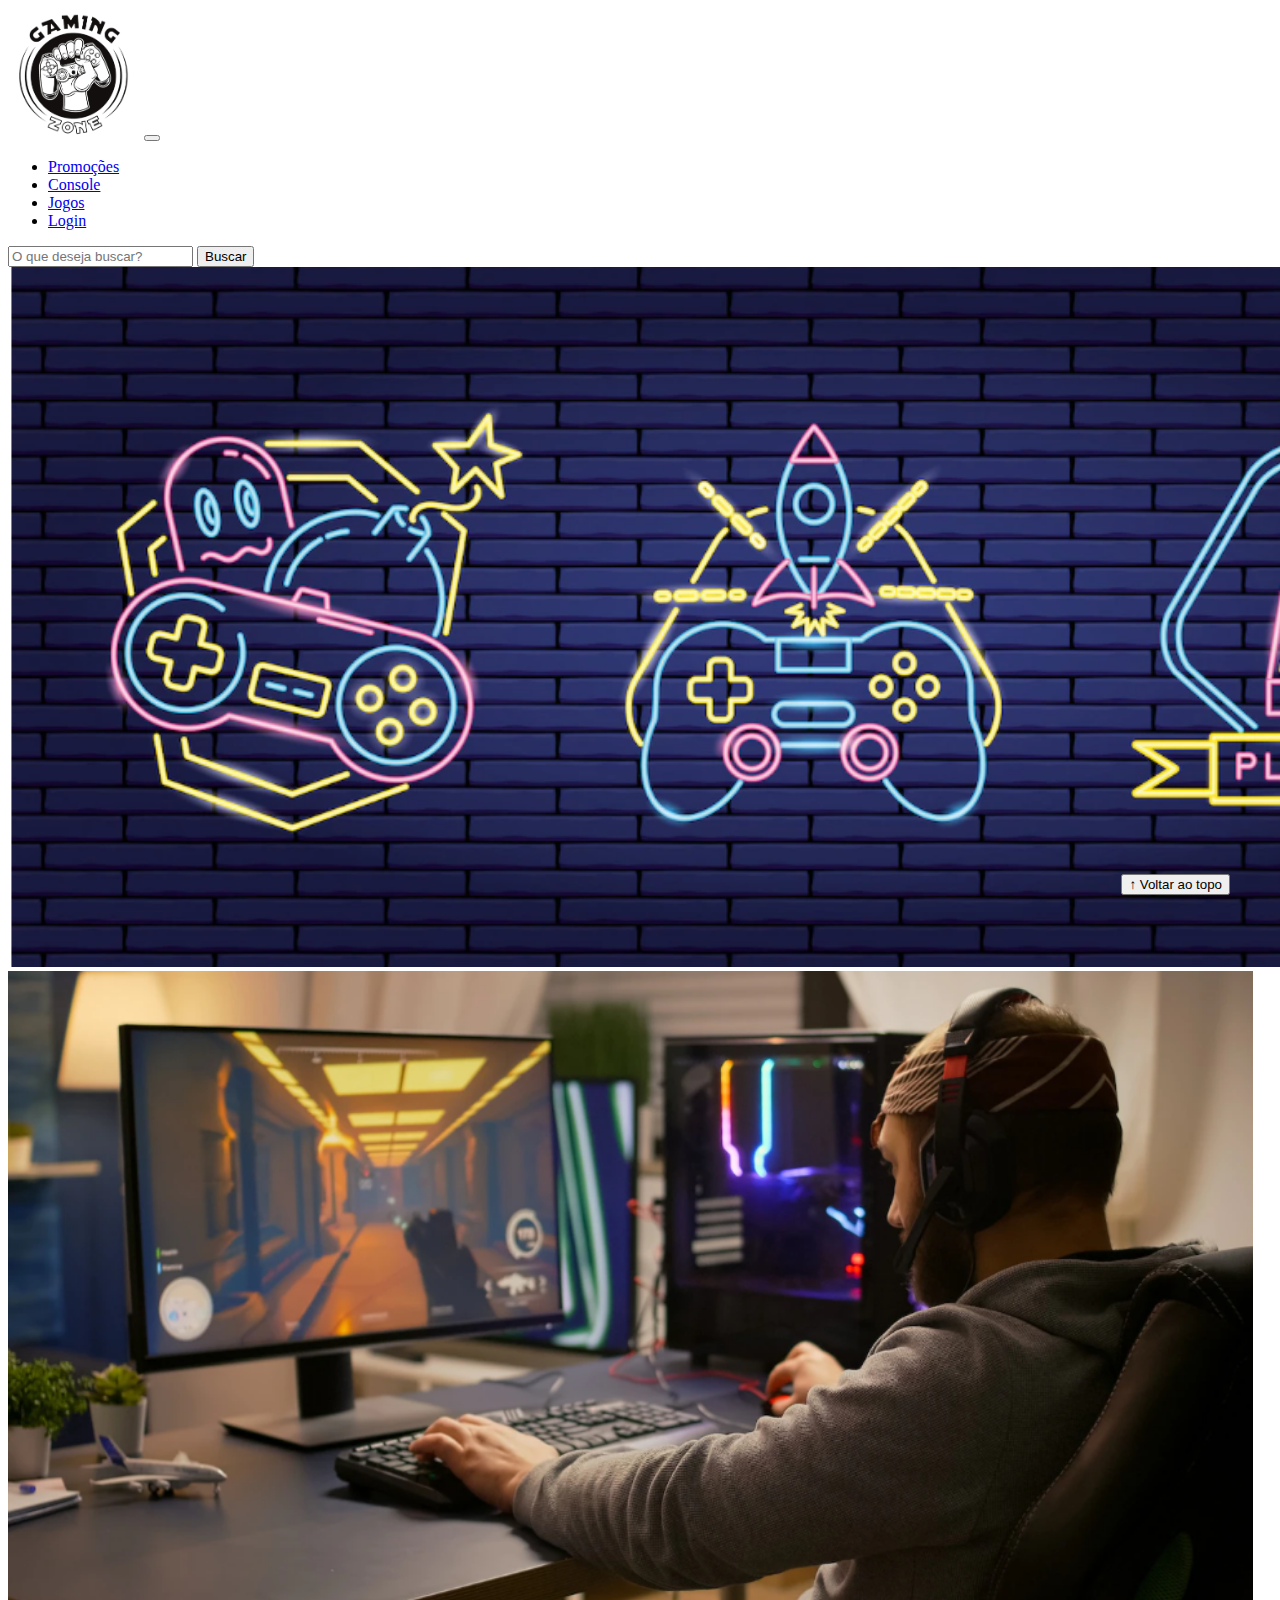
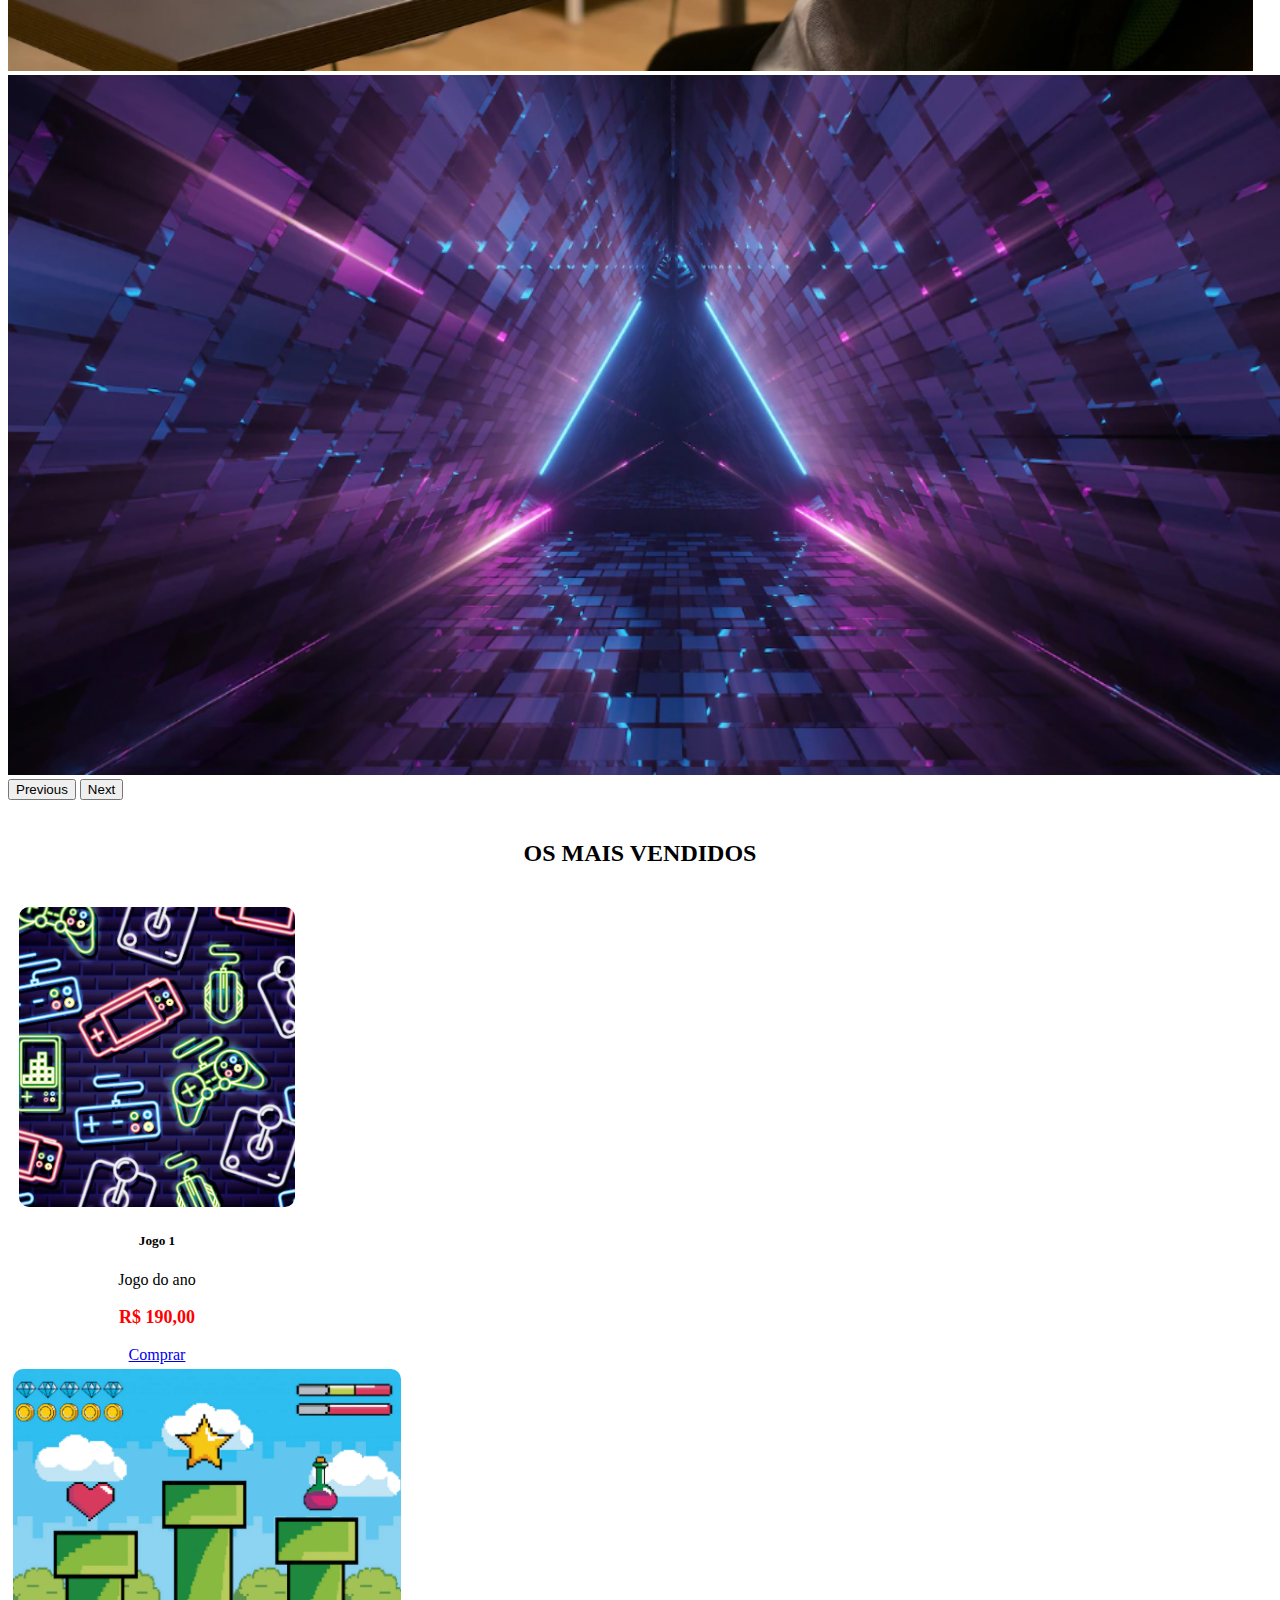
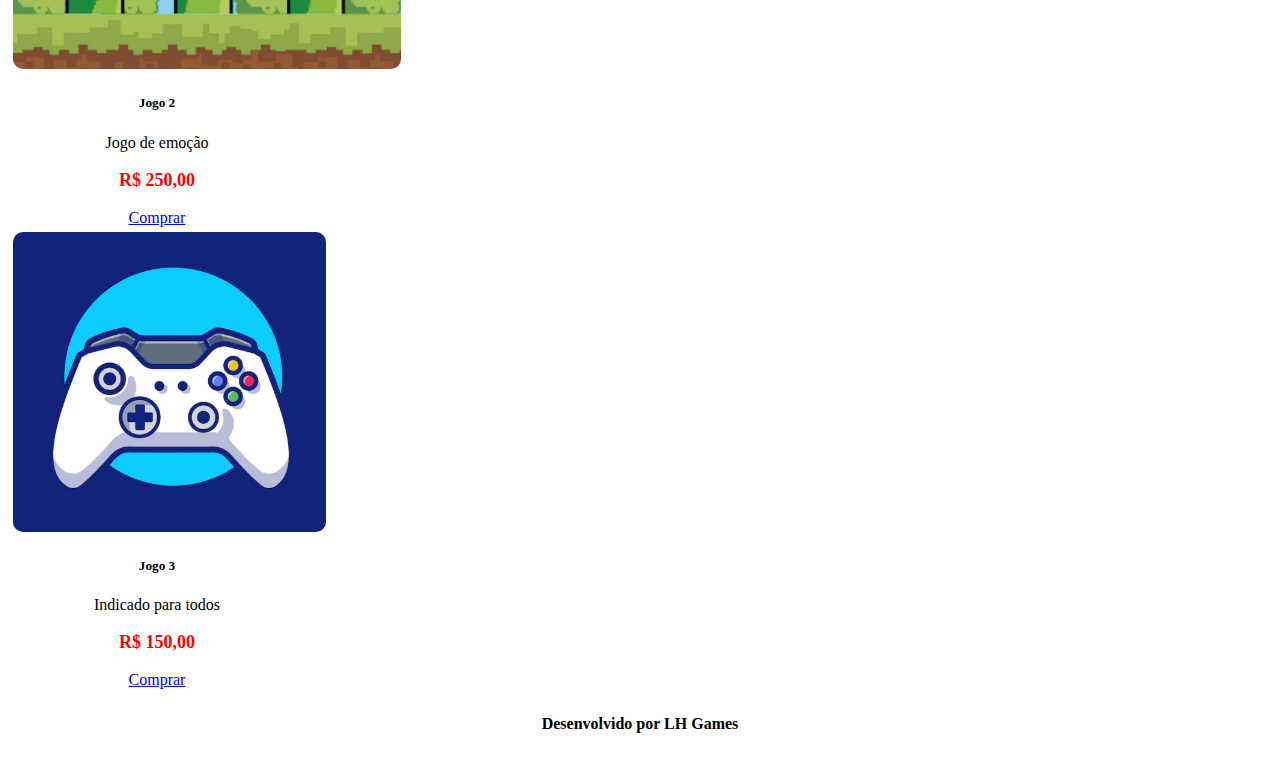
<file: index.html>
<!DOCTYPE html>
<html lang="pt-br">

<head>
  <meta charset="UTF-8">
  <meta http-equiv="X-UA-Compatible" content="IE=edge">
  <meta name="viewport" content="width=device-width, initial-scale=1.0">
  <title>LH Games</title>
  <link href="https://cdn.jsdelivr.net/npm/bootstrap@5.2.2/dist/css/bootstrap.min.css" rel="stylesheet"
    integrity="sha384-Zenh87qX5JnK2Jl0vWa8Ck2rdkQ2Bzep5IDxbcnCeuOxjzrPF/et3URy9Bv1WTRi" crossorigin="anonymous">
  <link rel="stylesheet" href="css/estilo.css">
</head>

<body>
  <header>
    <nav class="navbar navbar-expand-lg bg-body-tertiary">
      <div class="container-fluid">
        <a class="navbar-brand" href="index.html"><img src="img/logo.png"></a>
        <button class="navbar-toggler" type="button" data-bs-toggle="collapse" data-bs-target="#navbarSupportedContent"
          aria-controls="navbarSupportedContent" aria-expanded="false" aria-label="Toggle navigation">
          <span class="navbar-toggler-icon"></span>
        </button>
        <div class="collapse navbar-collapse" id="navbarSupportedContent">
          <ul class="navbar-nav me-auto mb-2 mb-lg-0">
            <li class="nav-item">
              <a class="nav-link active" aria-current="page" href="#">Promoções</a>
            </li>
            <li class="nav-item">
              <a class="nav-link" href="#">Console</a>
            </li>
            <li class="nav-item">
              <a class="nav-link" href="#">Jogos</a>
            </li>
            <li class="nav-item">
              <a class="nav-link" href="login.html">Login</a>
            </li>
          </ul>
          <form class="d-flex" role="search">
            <input class="form-control me-2" type="search" placeholder="O que deseja buscar?" aria-label="Search">
            <button class="btn btn-outline-success" type="submit">Buscar</button>
          </form>
        </div>
      </div>
    </nav>
  </header>

  <main>
    <section id="section-banners" class="container-fluid">
      <div id="carouselExampleControls" class="carousel slide" data-bs-ride="carousel">
        <div class="carousel-inner">
          <div class="carousel-item active">
            <img src="img/banner1.PNG" class="d-block w-100" alt="Venha comprar na nossa loja!">
          </div>
          <div class="carousel-item">
            <img src="img/banner2.PNG" class="d-block w-100" alt="Promoção de produtos">
          </div>
          <div class="carousel-item">
            <img src="img/banner3.PNG" class="d-block w-100" alt="Várias novidades de produtos">
          </div>
        </div>
        <button class="carousel-control-prev" type="button" data-bs-target="#carouselExampleControls"
          data-bs-slide="prev">
          <span class="carousel-control-prev-icon" aria-hidden="true"></span>
          <span class="visually-hidden">Previous</span>
        </button>
        <button class="carousel-control-next" type="button" data-bs-target="#carouselExampleControls"
          data-bs-slide="next">
          <span class="carousel-control-next-icon" aria-hidden="true"></span>
          <span class="visually-hidden">Next</span>
        </button>
      </div>
    </section>

    <section id="section-vendidos" class="container-fluid">

      <h2>OS MAIS VENDIDOS</h2>

      <div class="card-group">
        <div class="card" style="width: 18rem;">
          <img src="img/jogo1.PNG" class="card-img-top" alt="Jogo de aventura">
          <div class="card-body">
            <h5 class="card-title">Jogo 1</h5>
            <p class="card-text">Jogo do ano</p>
            <p class="preco">R$ 190,00</p>
            <a href="#" class="btn btn-primary">Comprar</a>
          </div>
        </div>

        <div class="card" style="width: 18rem;">
          <img src="img/jogo2.PNG" class="card-img-top" alt="Jogo de corrida">
          <div class="card-body">
            <h5 class="card-title">Jogo 2</h5>
            <p class="card-text">Jogo de emoção</p>
            <p class="preco">R$ 250,00</p>
            <a href="#" class="btn btn-primary">Comprar</a>
          </div>
        </div>

        <div class="card" style="width: 18rem;">
          <img src="img/jogo3.PNG" class="card-img-top" alt="Melhor de todos">
          <div class="card-body">
            <h5 class="card-title">Jogo 3</h5>
            <p class="card-text">Indicado para todos</p>
            <p class="preco">R$ 150,00</p>
            <a href="#" class="btn btn-primary">Comprar</a>
          </div>
        </div>
      </div>
    </section>
  </main>

  <footer>
    <p>Desenvolvido por LH Games</p>
  </footer>

  <button id="voltar-topo" type="button" class="btn btn-outline-primary" onclick="voltarTopo()">&uarr; Voltar ao
    topo</button>

  <script src="js/script.js"></script>
  <script src="https://cdn.jsdelivr.net/npm/bootstrap@5.2.2/dist/js/bootstrap.bundle.min.js"
    integrity="sha384-OERcA2EqjJCMA+/3y+gxIOqMEjwtxJY7qPCqsdltbNJuaOe923+mo//f6V8Qbsw3"
    crossorigin="anonymous"></script>

</body>

</html>
</file>
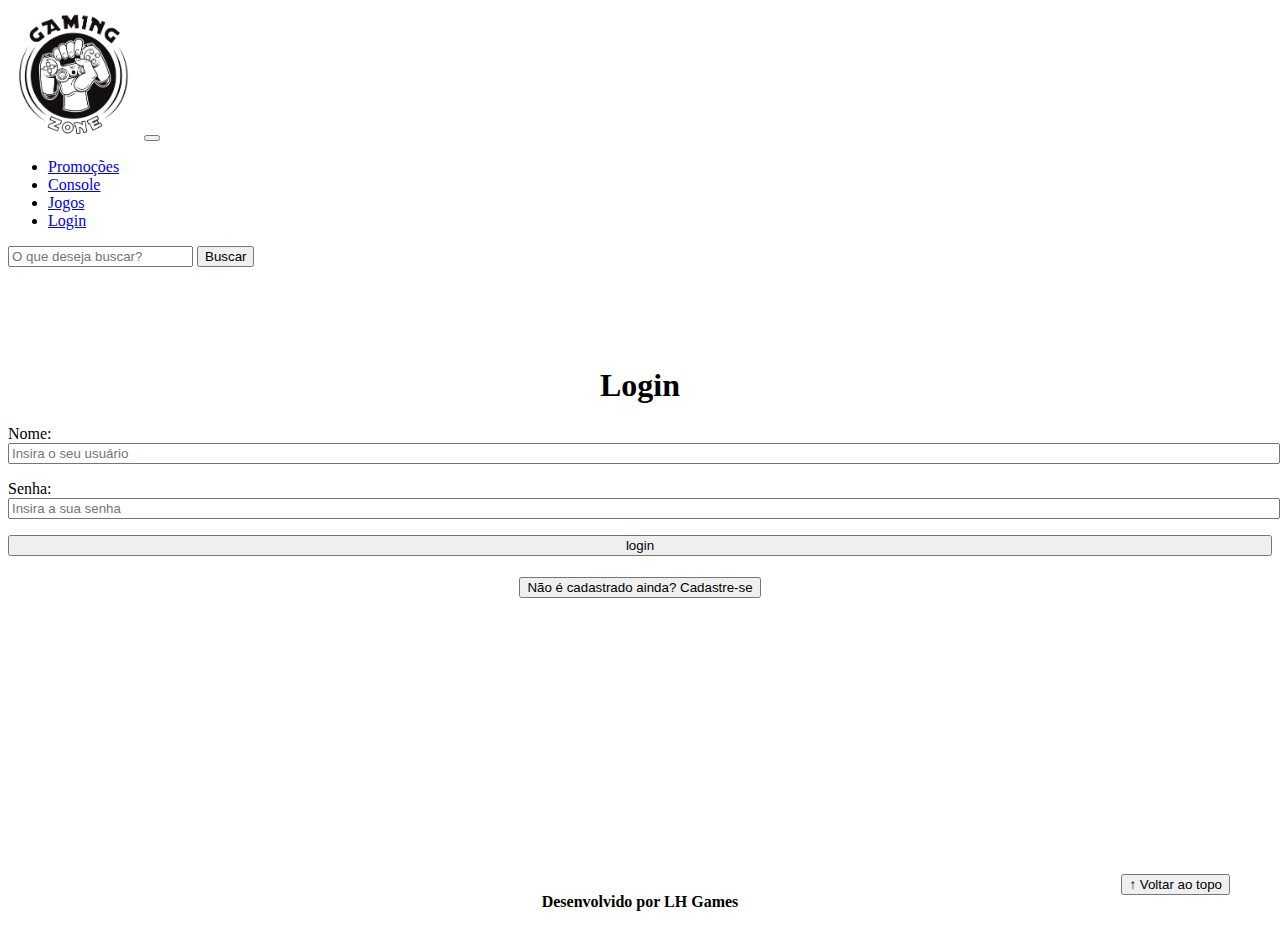
<file: login.html>
<!DOCTYPE html>
<html lang="pt-br">

<head>
    <meta charset="UTF-8">
    <meta http-equiv="X-UA-Compatible" content="IE=edge">
    <meta name="viewport" content="width=device-width, initial-scale=1.0">
    <title>LH Games - login</title>
    <link href="https://cdn.jsdelivr.net/npm/bootstrap@5.2.2/dist/css/bootstrap.min.css" rel="stylesheet"
        integrity="sha384-Zenh87qX5JnK2Jl0vWa8Ck2rdkQ2Bzep5IDxbcnCeuOxjzrPF/et3URy9Bv1WTRi" crossorigin="anonymous">
    <link rel="stylesheet" href="css/estilo.css">
</head>

<body>
    <header>
        <nav class="navbar navbar-expand-lg bg-body-tertiary">
            <div class="container-fluid">
                <a class="navbar-brand" href="index.html"><img src="img/logo.png"></a>
                <button class="navbar-toggler" type="button" data-bs-toggle="collapse"
                    data-bs-target="#navbarSupportedContent" aria-controls="navbarSupportedContent"
                    aria-expanded="false" aria-label="Toggle navigation">
                    <span class="navbar-toggler-icon"></span>
                </button>
                <div class="collapse navbar-collapse" id="navbarSupportedContent">
                    <ul class="navbar-nav me-auto mb-2 mb-lg-0">
                        <li class="nav-item">
                            <a class="nav-link active" aria-current="page" href="#">Promoções</a>
                        </li>
                        <li class="nav-item">
                            <a class="nav-link" href="#">Console</a>
                        </li>
                        <li class="nav-item">
                            <a class="nav-link" href="#">Jogos</a>
                        </li>
                        <li class="nav-item">
                            <a class="nav-link" href="login.html">Login</a>
                        </li>
                    </ul>
                    <form class="d-flex" role="search">
                        <input class="form-control me-2" type="search" placeholder="O que deseja buscar?"
                            aria-label="Search">
                        <button class="btn btn-outline-success" type="submit">Buscar</button>
                    </form>
                </div>
            </div>
        </nav>
    </header>

    <main>
        <section id="section-login">
            <h1>Login</h1>
            <div class="d-flex justify-content-center">
                <form method="post" action="" id="login">
                    <p>
                        <label for="usuario">Nome: </label>
                        <input id="usuario" name="usuario" required="required" type="text"
                            placeholder="Insira o seu usuário" class="form-control" />
                    </p>
                    <p>
                        <label for="senha">Senha: </label>
                        <input id="senha" name="senha" required="required" type="password"
                            placeholder="Insira a sua senha" class="form-control" />
                    </p>
                    <p>
                        <input type="button" value="login" class="btn btn-primary" id="bt-login" onclick="login()" />
                    </p>
                </form>
            </div>
        </section>

        <section id="section-cadastro">
            <div id="botao-cadastrar">
                <button type="button" class="btn btn-info">Não é cadastrado ainda? Cadastre-se</button>
            </div>
            <div id="form-cadastrar">

                <h1>Criar minha conta</h1>
                <p>Informe os seus dados abaixo para criar sua conta.</p>

                <div class="d-flex justify-content-center">
                    <form method="post" action="" id="login">
                        <p>
                            <label for="usuario">Usuário: </label>
                            <input id="usuario" name="usuario" required="required" type="text"
                                placeholder="ex. nome de usuário" class="form-control" />
                        </p>
                        <p>
                            <label for="email">E-mail: </label>
                            <input id="email" name="email" required="required" type="email"
                                placeholder="seu@email.com.br" class="form-control" />
                        </p>
                        <p>
                            <label for="senha">Senha: </label>
                            <input id="senha" name="senha" required="required" type="password"
                                placeholder="mínimo de 6 caracteres" class="form-control" />
                        </p>
                        <p>
                            <input type="button" value="Cadastrar" class="btn btn-primary" id="bt-cadastrar"
                                onclick="cadastro()" />
                        </p>
                    </form>
                </div>
            </div>
        </section>
    </main>

    <footer>
        <p>Desenvolvido por LH Games</p>
    </footer>

    <button id="voltar-topo" type="button" class="btn btn-outline-primary" onclick="voltarTopo()">&uarr; Voltar ao
        topo</button>

    <script src="https://cdn.jsdelivr.net/npm/bootstrap@5.2.2/dist/js/bootstrap.bundle.min.js"
        integrity="sha384-OERcA2EqjJCMA+/3y+gxIOqMEjwtxJY7qPCqsdltbNJuaOe923+mo//f6V8Qbsw3"
        crossorigin="anonymous"></script>
    <script src="js/script.js"></script>

    <script src="https://code.jquery.com/jquery-3.6.1.js"
        integrity="sha256-3zlB5s2uwoUzrXK3BT7AX3FyvojsraNFxCc2vC/7pNI=" crossorigin="anonymous"></script>
    <script type="text/javascript" src="js/jquery-script.js"></script>

</body>

</html>
</file>
<file: css/estilo.css>
header img {
    height: 130px;
    width: 130pxC;
}

main {
    min-height: 500px;
}

#section-banners img {
    height: 700px;
}

#section-vendidos {
    text-align: center;
}

#section-vendidos h2 {
    font-weight: bold;
    padding: 20px;
}

#section-vendidos img {
    height: 300px;
    border-radius: 10px;
}

#section-vendidos .card {
    margin: 5px;
    border: 1px solic #ccc;
    border-radius: 10px;
}

#section-vendidos .preco {
    color: red;
    font-size: 18px;
    font-weight: bold;
}

footer {
    text-align: center;
}

footer p {
    font-weight: bold;
    padding: 10px;
}

#voltar-topo {
    position: fixed;
    bottom: 5px;
    right: 50px;
}

#section-login {
    margin-top: 100px;
}

#section-login h1 {
    text-align: center;
}

#section-login input {
    width: 100%;
}

#section-cadastro {
    padding: 5px;
    text-align: center;
    background-color: #fff;
}

#form-cadastrar {
    padding: 50px;
    display: none;
}
</file>
